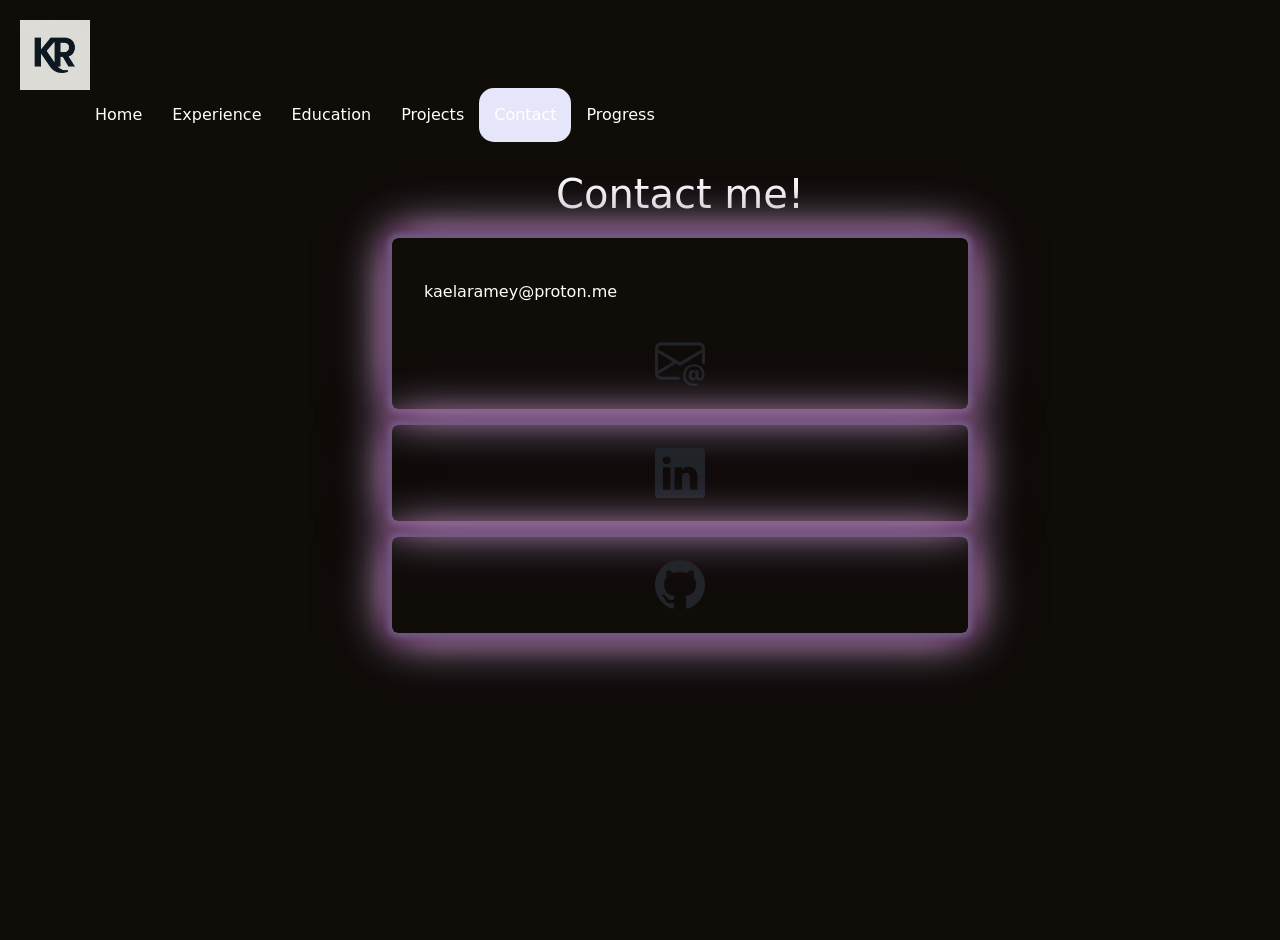
<file: contact.html>
<!DOCTYPE html>
<html lang="en">
<head>
    <meta charset="utf-8" />
    <meta name="viewport" content="width=device-width, initial-scale=1">
    <title>Contact</title>
    <link href="https://cdn.jsdelivr.net/npm/bootstrap@5.3.8/dist/css/bootstrap.min.css" rel="stylesheet" integrity="sha384-sRIl4kxILFvY47J16cr9ZwB07vP4J8+LH7qKQnuqkuIAvNWLzeN8tE5YBujZqJLB" crossorigin="anonymous">
    <link rel="https://cdn.jsdelivr.net/npm/@fortawesome/fontawesome-free@5.15.4/css/fontawesome.min.css">
    <link rel="stylesheet" href="variables.css">
    <link rel="stylesheet" href="pstyles.css">
    <style>
        .panel {
            max-width: 1200px;
            margin: 10px auto;
            padding: 10px;
            box-shadow: 0 2px 6px rgba(0,0,0,0.06);
            text-align: center;
        }

        .container {
            max-width: 600px;
            margin: auto;
        }

        .icon {
            font-size: 80px;
            margin-bottom: 20px;
        }

    </style>
</head>
<body>
    <header>
        <nav class="navbar" aria-label="Main navigation">            
            <ul class="sidenav">
                <li><a href="home.index.html">Home</a></li>
                <li><a href="experience.html">Experience</a></li>
                <li><a href="education.html">Education</a></li>
                <li><a href="projects.html">Projects</a></li>
                <li><a class="active" href="contact.html">Contact</a></li>
                <li><a href="visitedcontenttracker.html">Progress</a></li>
            </ul>
        </nav>
    </header>
    <a href="home.index.html">
        <img class="KRimage" src="KR.png" alt="Kaela Ramey logo" />
    </a>
    <h1>Contact me!</h1>
    <div class="container">
        <div class="row row-cols-1 row-cols-sm-1 row-cols-md-1 g-3">
            <div class="col">
                <div class="card h-80 course-card variant-indigo">
                    <div class="card-body">
                        <p><span Email: id="email">kaelaramey@proton.me</span></p>
                        
                            <a  id="copyBtn"class="btn" role="button" data-bs-toggle="button">
                                <svg xmlns="http://www.w3.org/2000/svg" width="50" height="50" fill="currentColor" class="bi bi-envelope-at" viewBox="0 0 16 16">
                                    <path d="M2 2a2 2 0 0 0-2 2v8.01A2 2 0 0 0 2 14h5.5a.5.5 0 0 0 0-1H2a1 1 0 0 1-.966-.741l5.64-3.471L8 9.583l7-4.2V8.5a.5.5 0 0 0 1 0V4a2 2 0 0 0-2-2zm3.708 6.208L1 11.105V5.383zM1 4.217V4a1 1 0 0 1 1-1h12a1 1 0 0 1 1 1v.217l-7 4.2z" />
                                    <path d="M14.247 14.269c1.01 0 1.587-.857 1.587-2.025v-.21C15.834 10.43 14.64 9 12.52 9h-.035C10.42 9 9 10.36 9 12.432v.214C9 14.82 10.438 16 12.358 16h.044c.594 0 1.018-.074 1.237-.175v-.73c-.245.11-.673.18-1.18.18h-.044c-1.334 0-2.571-.788-2.571-2.655v-.157c0-1.657 1.058-2.724 2.64-2.724h.04c1.535 0 2.484 1.05 2.484 2.326v.118c0 .975-.324 1.39-.639 1.39-.232 0-.41-.148-.41-.42v-2.19h-.906v.569h-.03c-.084-.298-.368-.63-.954-.63-.778 0-1.259.555-1.259 1.4v.528c0 .892.49 1.434 1.26 1.434.471 0 .896-.227 1.014-.643h.043c.118.42.617.648 1.12.648m-2.453-1.588v-.227c0-.546.227-.791.573-.791.297 0 .572.192.572.708v.367c0 .573-.253.744-.564.744-.354 0-.581-.215-.581-.8Z" />
                                </svg>
                            </a>
                        <div id="status" class="message"></div>
                    </div>
                    <script>
                        document.getElementById("copyBtn").addEventListener("click", function () {
                            const email = document.getElementById("email").textContent.trim();
                            const status = document.getElementById("status");

                            // Basic email format validation
                            const emailPattern = /^[^\s@]+@[^\s@]+\.[^\s@]+$/;
                            if (!emailPattern.test(email)) {
                                status.textContent = "Invalid email format.";
                                status.className = "message error";
                                return;
                            }

                            // Try copying to clipboard
                            navigator.clipboard.writeText(email)
                                .then(() => {
                                    status.textContent = "Email copied to clipboard!";
                                    status.className = "message";
                                })
                                .catch(err => {
                                    console.error("Clipboard copy failed:", err);
                                    status.textContent = "Failed to copy email.";
                                    status.className = "message error";
                                });
                        });
                    </script>
                </div>
            </div>
            <div class="col">
                <div class="card h-100 course-card variant-indigo">
                    <div class="card-body">
                        <a href="https://www.linkedin.com/in/kaela-ramey-4408ab53/" class="btn" role="button" data-bs-toggle="button" onclick="clickCounter()">
                            <svg xmlns="http://www.w3.org/2000/svg" width="50" height="50" fill="currentColor" class="bi bi-linkedin" viewBox="0 0 16 16">
                                <path d="M0 1.146C0 .513.526 0 1.175 0h13.65C15.474 0 16 .513 16 1.146v13.708c0 .633-.526 1.146-1.175 1.146H1.175C.526 16 0 15.487 0 14.854zm4.943 12.248V6.169H2.542v7.225zm-1.2-8.212c.837 0 1.358-.554 1.358-1.248-.015-.709-.52-1.248-1.342-1.248S2.4 3.226 2.4 3.934c0 .694.521 1.248 1.327 1.248zm4.908 8.212V9.359c0-.216.016-.432.08-.586.173-.431.568-.878 1.232-.878.869 0 1.216.662 1.216 1.634v3.865h2.401V9.25c0-2.22-1.184-3.252-2.764-3.252-1.274 0-1.845.7-2.165 1.193v.025h-.016l.016-.025V6.169h-2.4c.03.678 0 7.225 0 7.225z" />
                            </svg>
                        </a>
                    </div>
                </div>
            </div>
            <div class="col">
                <div class="card h-100 course-card variant-indigo">
                    <div class="card-body">
                        <a href="https://github.com/kramey21/Portfolio.git" class="btn" role="button" data-bs-toggle="button" onclick="clickCounter()">
                            <svg xmlns="http://www.w3.org/2000/svg" width="50" height="50" fill="currentColor" class="bi bi-github" viewBox="0 0 16 16">
                                <path d="M8 0C3.58 0 0 3.58 0 8c0 3.54 2.29 6.53 5.47 7.59.4.07.55-.17.55-.38 0-.19-.01-.82-.01-1.49-2.01.37-2.53-.49-2.69-.94-.09-.23-.48-.94-.82-1.13-.28-.15-.68-.52-.01-.53.63-.01 1.08.58 1.23.82.72 1.21 1.87.87 2.33.66.07-.52.28-.87.51-1.07-1.78-.2-3.64-.89-3.64-3.95 0-.87.31-1.59.82-2.15-.08-.2-.36-1.02.08-2.12 0 0 .67-.21 2.2.82.64-.18 1.32-.27 2-.27s1.36.09 2 .27c1.53-1.04 2.2-.82 2.2-.82.44 1.1.16 1.92.08 2.12.51.56.82 1.27.82 2.15 0 3.07-1.87 3.75-3.65 3.95.29.25.54.73.54 1.48 0 1.07-.01 1.93-.01 2.2 0 .21.15.46.55.38A8.01 8.01 0 0 0 16 8c0-4.42-3.58-8-8-8" />
                            </svg>
                        </a>
                    </div>
                </div>
            </div>
        </div>
    </div>
    
</body>
</html>
</file>
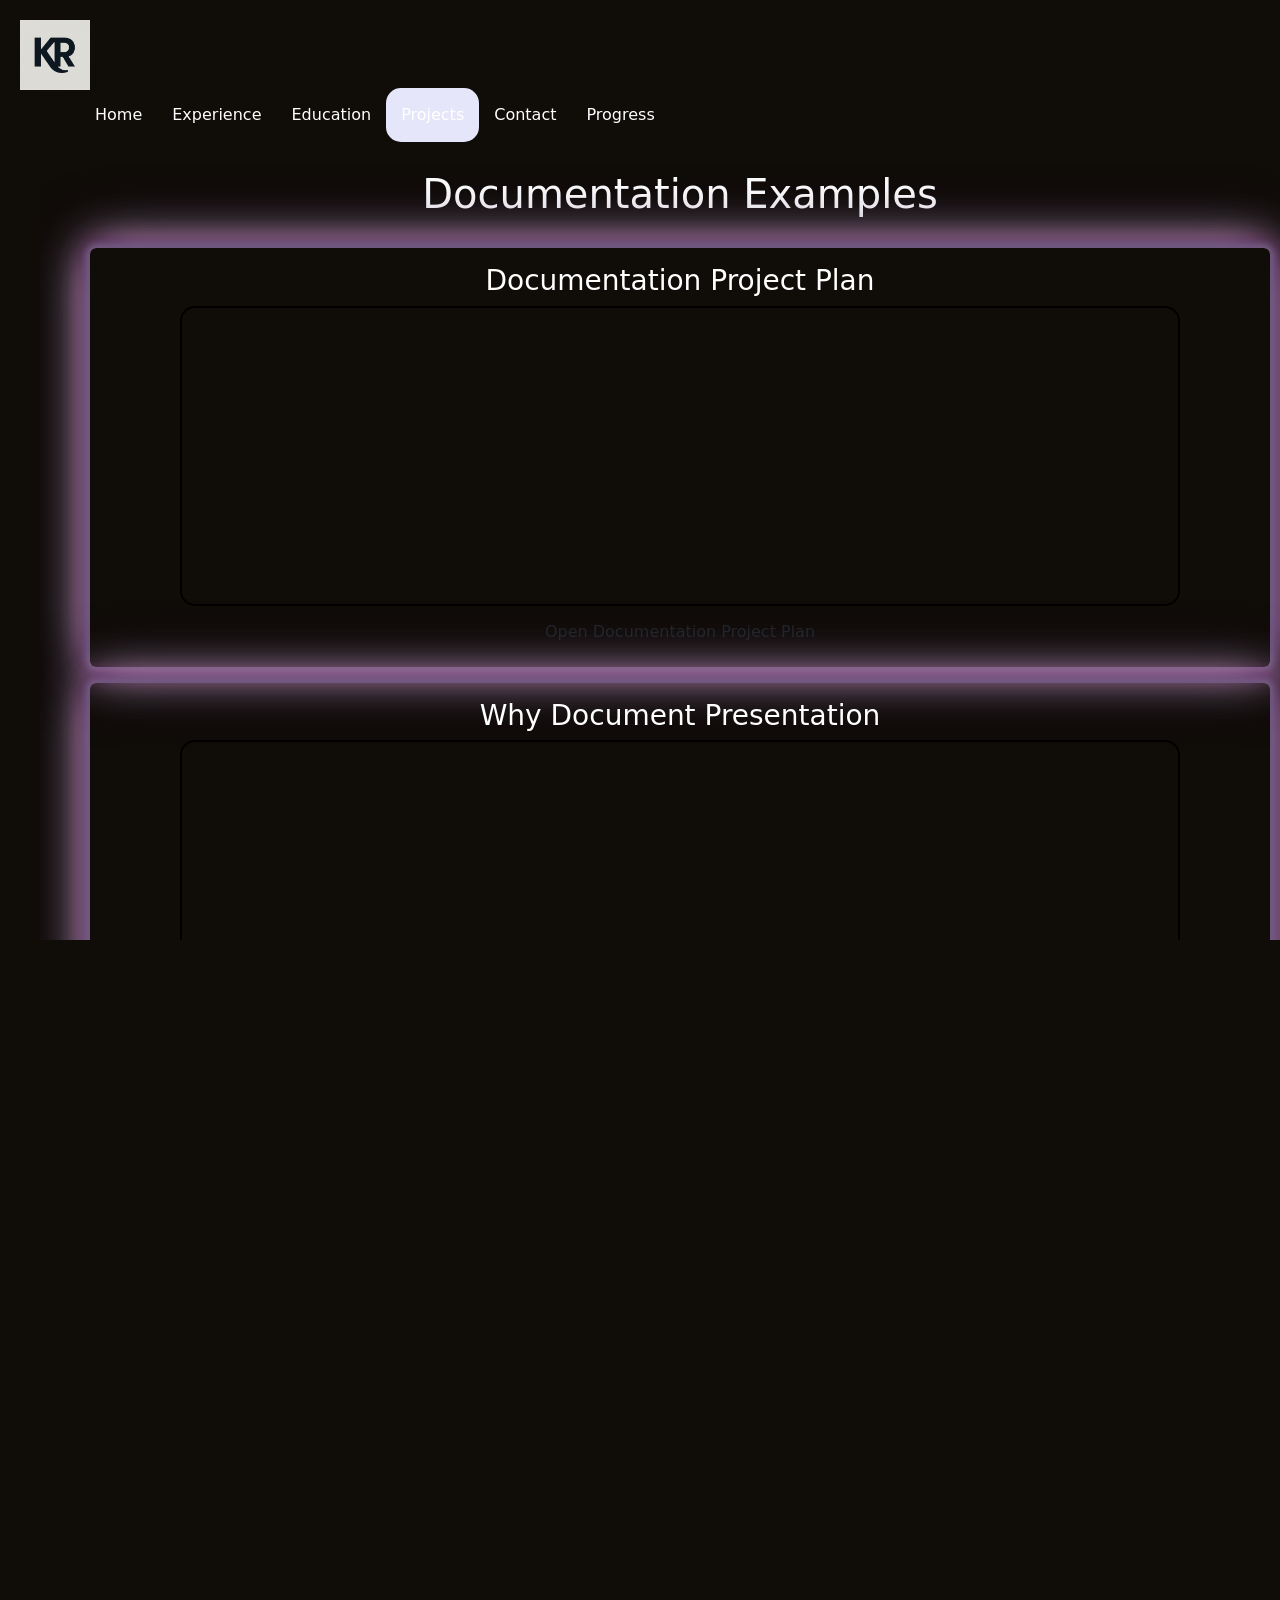
<file: documentation.html>
<!DOCTYPE html>
<html lang="en">
<head>
    <meta charset="utf-8" />
    <meta name="viewport" content="width=device-width, initial-scale=1">
    <title>Documentation</title>
    <link href="https://cdn.jsdelivr.net/npm/bootstrap@5.3.8/dist/css/bootstrap.min.css" rel="stylesheet" integrity="sha384-sRIl4kxILFvY47J16cr9ZwB07vP4J8+LH7qKQnuqkuIAvNWLzeN8tE5YBujZqJLB" crossorigin="anonymous">
    <link rel="https://cdn.jsdelivr.net/npm/@fortawesome/fontawesome-free@5.15.4/css/fontawesome.min.css">
    <link rel="stylesheet" href="variables.css">
    <link rel="stylesheet" href="pstyles.css">
    <style>
        .panel {
            max-width: 1200px;
            margin: 10px auto;
            padding: 10px;
            box-shadow: 0 2px 6px rgba(0,0,0,0.06);
            text-align: center;
        }

        .container {
            max-width: 600px;
            margin: auto;
        }

        .icon {
            font-size: 80px;
            margin-bottom: 20px;
        }
    </style>
    <script>
        function clickCounter() {
            if (sessionStorage.clickcount) {
                sessionStorage.clickcount = Number(sessionStorage.clickcount) + 1;
            } else {
                sessionStorage.clickcount = 1;
            }
            document.getElementById("myDocs").innerHTML = sessionStorage.clickcount;
        }
    </script>

</head>
<body>
    <header>
        <nav class="navbar" aria-label="Main navigation">            
            <ul class="sidenav">
                <li><a href="home.index.html">Home</a></li>
                <li><a href="experience.html">Experience</a></li>
                <li><a href="education.html">Education</a></li>
                <li><a class="active" href="projects.html">Projects</a></li>
                <li><a href="contact.html">Contact</a></li>
                <li><a href="visitedcontenttracker.html">Progress</a></li>                
            </ul>
        </nav>
    </header>
    <a href="home.index.html">
        <img class="KRimage" src="KR.png" alt="Kaela Ramey logo" />
    </a>
    <h1>Documentation Examples</h1>
    <main class="panel">
        <div>
            <div class="row row-cols-1 row-cols-sm-1 row-cols-md-1 g-3">
                <div class="col">
                    <div class="card h-100 course-card variant-indigo">
                        <div class="card-body" style="position:relative; display:inline-block;">
                            <h3>Documentation Project Plan</h3>
                            <iframe src="DocumentationProjectPlan.pdf"
                                    width="1000"
                                    height="300"
                                    style="border:2px solid black; border-radius: 15px"
                                    title="Project Plan">
                            </iframe> 
                            <a href="DocumentationProjectPlan.pdf" class="btn" role="button" data-bs-toggle="button" onclick="clickCounter()">Open Documentation Project Plan</a>
                        </div>
                    </div>
                </div>
                <div class="col">
                    <div class="card h-100 course-card variant-indigo">
                        <div class="card-body">
                            <h3>Why Document Presentation</h3>
                            <iframe src="WhyDocument.pdf"
                                    width="1000"
                                    height="300"
                                    style="border:2px solid black; border-radius: 15px;"
                                    title="Why Document">
                            </iframe>
                            <a href="WhyDocument.pdf" class="btn" role="button" data-bs-toggle="button" onclick="clickCounter()">Open Why Document Presentation</a>
                        </div>
                    </div>
                </div>
                <div class="col">
                    <div class="card h-100 course-card variant-indigo">
                        <div class="card-body">
                            <h3>Documention Audit</h3>
                            <iframe src="Documentation Audit.pdf"
                                    width="1000"
                                    height="300"
                                    style="border:2px solid black; border-radius: 15px;"
                                    title="Documentation Audit.pdf">
                            </iframe>
                            
                            <a href="Documentation Audit.pdf" class="btn" role="button" data-bs-toggle="button" onclick="clickCounter()">Open Documentation Audit</a>
                            
                        </div>
                    </div>
                </div>
                <div class="col">
                    <div class="card h-100 course-card variant-indigo">
                        <div class="card-body">
                            <h3>Documentation Strategy</h3>
                            <iframe src="Documentation Strategy.pdf"
                                    width="1000"
                                    height="300"
                                    style="border:2px solid black; border-radius: 15px;"
                                    title="Documentation Strategy.pdf">
                            </iframe>
                            <a href="Documentation Strategy.pdf" class="btn" role="button" data-bs-toggle="button" onclick="clickCounter()">Open Documentation Strategy</a>
                        </div>
                    </div>
                </div>
                <div class="col">
                    <div class="card h-100 course-card variant-indigo">
                        <div class="card-body">
                            <h3>Documentation Playbook</h3>
                            <iframe src="DocumentationPlaybook.pdf"
                                    width="1000"
                                    height="300"
                                    style="border:2px solid black; border-radius: 15px;"
                                    title="Why Document">
                            </iframe>
                            <a href="Documentation Playbook.pdf" class="btn" role="button" data-bs-toggle="button" onclick="clickCounter()">Open Documentation Playbook</a>
                        </div>
                    </div>
                </div>                
            </div>
        </div>
    </main>    
</body>
</html>
</file>
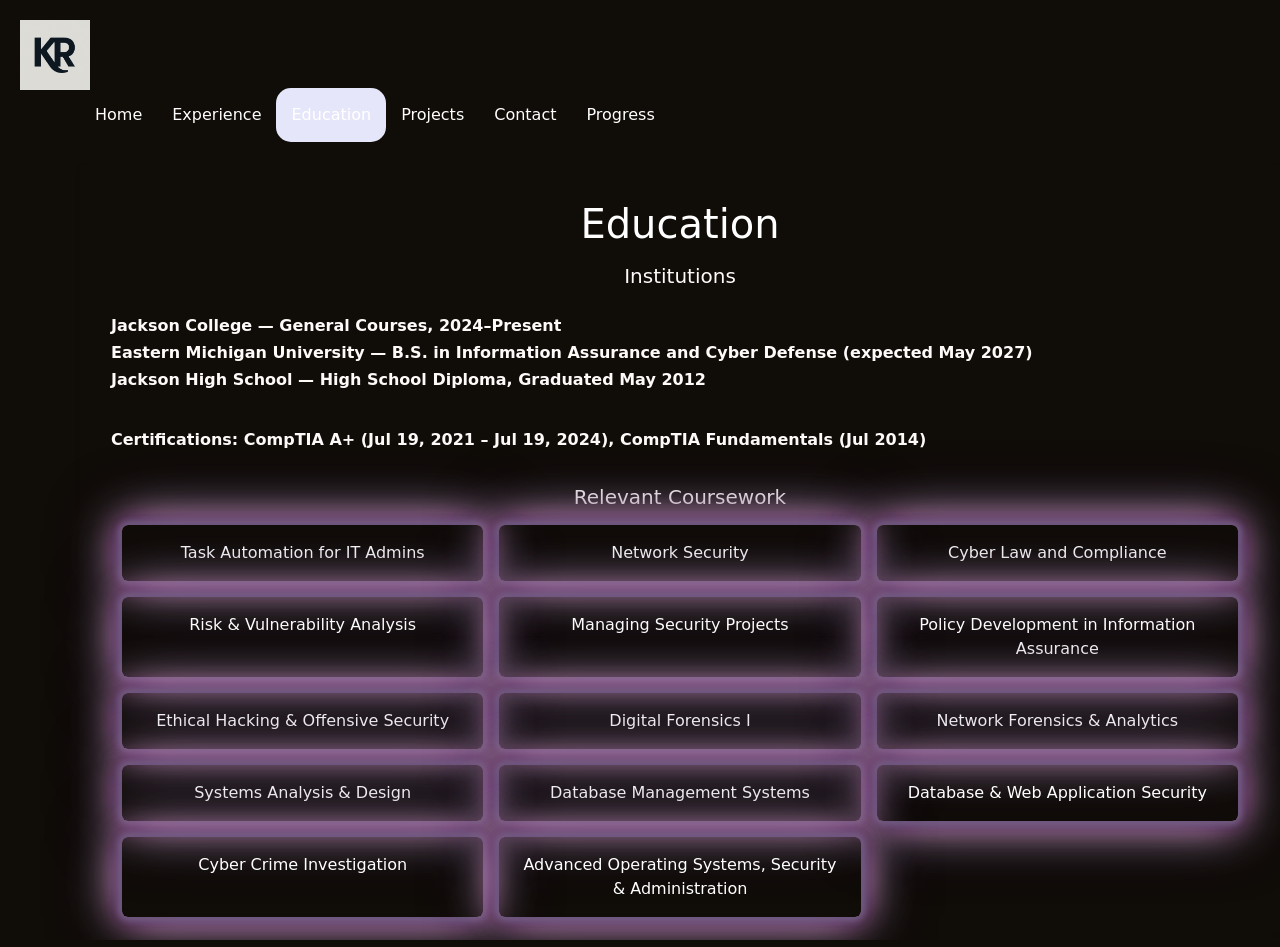
<file: education.html>
<!DOCTYPE html>
<html lang="en">

<head>
    <meta charset="utf-8" />
    <meta name="viewport" content="width=device-width, initial-scale=1">
    <title>Education</title> 
    <link href="https://cdn.jsdelivr.net/npm/bootstrap@5.3.8/dist/css/bootstrap.min.css" rel="stylesheet" integrity="sha384-sRIl4kxILFvY47J16cr9ZwB07vP4J8+LH7qKQnuqkuIAvNWLzeN8tE5YBujZqJLB" crossorigin="anonymous">
    <link rel="https://cdn.jsdelivr.net/npm/@fortawesome/fontawesome-free@5.15.4/css/fontawesome.min.css">
    <link rel="stylesheet" href="variables.css">
    <link rel="stylesheet" href="pstyles.css">
    <style>
        /* Center page content and add a subtle panel look */
        .panel {
            max-width: 1200px;
            margin: 15px auto;
            padding: 15px;
            box-shadow: 0 2px 6px rgba(0,0,0,0.06);
        }
    </style>
</head>

<body>
    <header>
        <nav class="navbar" aria-label="Main navigation">            
            <ul class="sidenav">
                <li><a href="home.index.html" aria-current="page">Home</a></li>
                <li><a href="experience.html">Experience</a></li>
                <li><a class="active" href="education.html">Education</a></li>
                <li><a href="projects.html">Projects</a></li>
                <li><a href="contact.html">Contact</a></li>
                <li><a href="visitedcontenttracker.html">Progress</a></li>
            </ul>
        </nav>
    </header>
    <a href="home.index.html">
        <img class="KRimage" src="KR.png" alt="Kaela Ramey logo" />
    </a>
    <main class="panel">
        <h1 class="mb-3">Education</h1>

        <section class="mb-4">
            <h2 class="h5">Institutions</h2>
            <p><b>
                Jackson College — General Courses, 2024–Present<br />
                Eastern Michigan University — B.S. in Information Assurance and Cyber Defense (expected May 2027)<br />
                Jackson High School — High School Diploma, Graduated May 2012
            </b></p>
            <p><b>Certifications: CompTIA A+ (Jul 19, 2021 – Jul 19, 2024), CompTIA Fundamentals (Jul 2014)</b></p>
        </section>

        <section aria-labelledby="coursework-heading">
            <h2 id="coursework-heading" class="h5 mb-3">Relevant Coursework</h2>

            <!-- Responsive 1 column on xs, 2 on sm, 3 on md+; items wrap into varying rows automatically -->
            <div class="container">
                <div class="row row-cols-1 row-cols-sm-2 row-cols-md-3 g-3">
                    <div class="col">
                        <div class="card h-100 course-card variant-indigo">
                            <div class="card-body">Task Automation for IT Admins</div>
                            
                        </div>
                    </div>
                    <div class="col">
                        <div class="card h-100 course-card variant-indigo">
                            <div class="card-body">Network Security</div>
                        </div>
                    </div>
                    <div class="col">
                        <div class="card h-100 course-card variant-indigo">
                            <div class="card-body">Cyber Law and Compliance</div>
                        </div>
                    </div>
                    <div class="col">
                        <div class="card h-100 course-card variant-indigo">
                            <div class="card-body">Risk &amp; Vulnerability Analysis</div>
                        </div>
                    </div>
                    <div class="col">
                        <div class="card h-100 course-card variant-indigo">
                            <div class="card-body">Managing Security Projects</div>
                        </div>
                    </div>
                    <div class="col">
                        <div class="card h-100 course-card variant-indigo">
                            <div class="card-body">Policy Development in Information Assurance</div>
                        </div>
                    </div>
                    <div class="col">
                        <div class="card h-100 course-card variant-indigo">
                            <div class="card-body">Ethical Hacking &amp; Offensive Security</div>
                        </div>
                    </div>
                    <div class="col">
                        <div class="card h-100 course-card variant-indigo">
                            <div class="card-body">Digital Forensics I</div>
                        </div>
                    </div>
                    <div class="col">
                        <div class="card h-100 course-card variant-indigo">
                            <div class="card-body">Network Forensics &amp; Analytics</div>
                        </div>
                    </div>
                    <div class="col">
                        <div class="card h-100 course-card variant-indigo">
                            <div class="card-body">Systems Analysis &amp; Design</div>
                        </div>
                    </div>
                    <div class="col">
                        <div class="card h-100 course-card variant-indigo">
                            <div class="card-body">Database Management Systems</div>
                        </div>
                    </div>
                    <div class="col">
                        <div class="card h-100 course-card variant-indigo">
                            <div class="card-body">Database &amp; Web Application Security</div>
                        </div>
                    </div>
                    <div class="col">
                        <div class="card h-100 course-card variant-indigo">
                            <div class="card-body">Cyber Crime Investigation</div>
                        </div>
                    </div>
                    <div class="col">
                        <div class="card h-100 course-card variant-indigo">
                            <div class="card-body">Advanced Operating Systems, Security &amp; Administration</div>
                        </div>
                    </div>
                </div>
            </div>
        </section>   
    </main>    
</body>
</html>
</file>
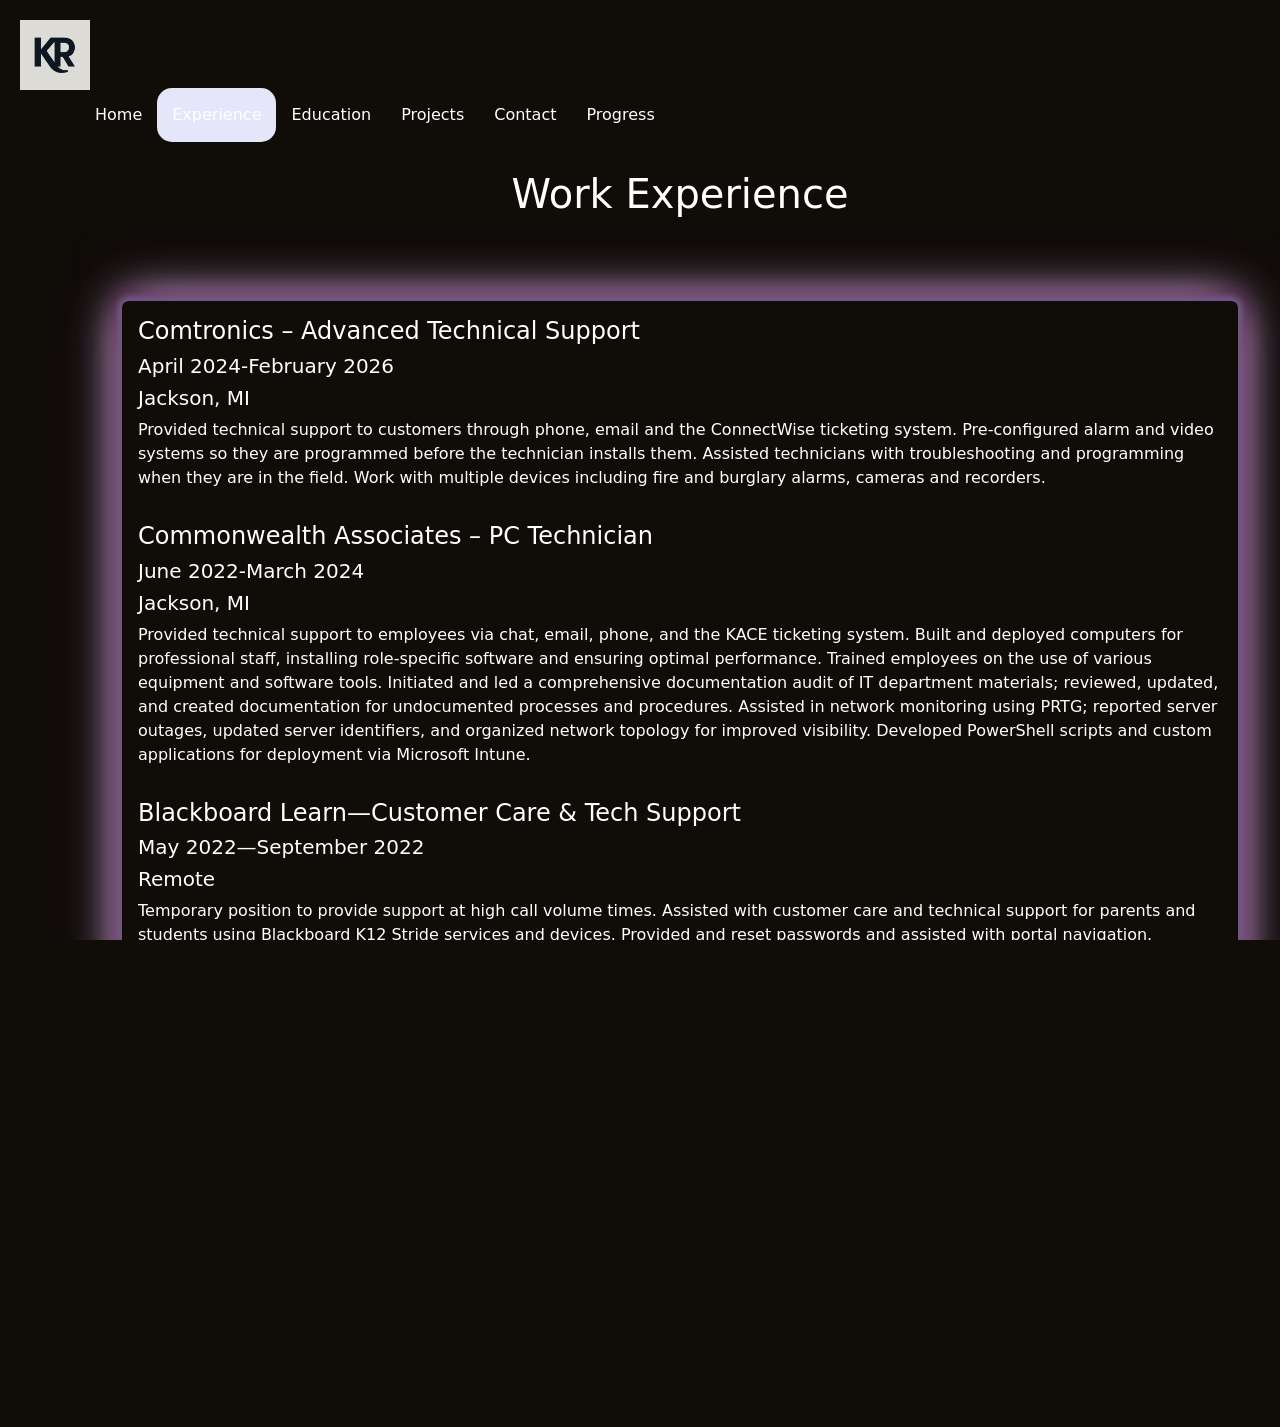
<file: experience.html>
<!DOCTYPE html>
<html lang="en">
<head>
    <meta charset="utf-8" />
    <meta name="viewport" content="width=device-width, initial-scale=1">
    <title>Experience</title>
    <link href="https://cdn.jsdelivr.net/npm/bootstrap@5.3.8/dist/css/bootstrap.min.css" rel="stylesheet" integrity="sha384-sRIl4kxILFvY47J16cr9ZwB07vP4J8+LH7qKQnuqkuIAvNWLzeN8tE5YBujZqJLB" crossorigin="anonymous">
    <link rel="https://cdn.jsdelivr.net/npm/@fortawesome/fontawesome-free@5.15.4/css/fontawesome.min.css">
    <link rel="stylesheet" href="variables.css">
    <link rel="stylesheet" href="pstyles.css">
    <style>
        /* Center page content and add a subtle panel look */
        .panel {
            max-width: 1200px;
            margin: 15px auto;
            padding: 15px;
            box-shadow: 0 2px 6px rgba(0,0,0,0.06);
            text-align: left;
        }
    </style>
</head>
<body>
    <header>
        <nav class="navbar" aria-label="Main navigation">           
            <ul class="sidenav">
                <li><a href="home.index.html">Home</a></li>
                <li><a class="active" href="experience.html">Experience</a></li>
                <li><a href="education.html">Education</a></li>
                <li><a href="projects.html">Projects</a></li>
                <li><a href="contact.html">Contact</a></li>
                <li><a href="visitedcontenttracker.html">Progress</a></li>
            </ul>
        </nav>
    </header>
    <a href="home.index.html">
        <img class="KRimage" src="KR.png" alt="Kaela Ramey logo" />
    </a>
    <h1>Work Experience</h1>
    <main class="panel">
            <p>
                <div class="container">
                    <div class="row row-cols-1 row-cols-sm-1 row-cols-md-1 g-3">
                        <div class="col">
                            <div class="card h-100 course-card variant-indigo">
                                <div class="card-body">
                                    <h4>Comtronics – Advanced Technical Support</h4>
                                    <h5>April 2024-February 2026</h5>
                                    <h5>Jackson, MI</h5>
                                    Provided technical support to customers through phone, email and the ConnectWise ticketing system. Pre-configured
                                    alarm and video systems so they are programmed before the technician installs them. Assisted technicians with
                                    troubleshooting and programming when they are in the field. Work with multiple devices including fire
                                    and burglary alarms, cameras and recorders.
                                </div>
                                <div class="card-body">
                                    <h4>Commonwealth Associates – PC Technician</h4>
                                    <h5>June 2022-March 2024</h5>
                                    <h5>Jackson, MI</h5>
                                    Provided technical support to employees via chat, email, phone, and the KACE ticketing system. Built
                                    and deployed computers for professional staff, installing role-specific software and ensuring optimal
                                    performance. Trained employees on the use of various equipment and software tools.
                                    Initiated and led a comprehensive documentation audit of IT department materials; reviewed, updated,
                                    and created documentation for undocumented processes and procedures. Assisted in network monitoring
                                    using PRTG; reported server outages, updated server identifiers, and organized network topology for
                                    improved visibility. Developed PowerShell scripts and custom applications for deployment via Microsoft
                                    Intune.
                                </div>
                                <div class="card-body">
                                    <h4>Blackboard Learn—Customer Care & Tech Support</h4>
                                    <h5>May 2022—September 2022</h5>
                                    <h5>Remote</h5>
                                    Temporary position to provide support at high call volume times. Assisted with customer care and
                                    technical support for parents and students using Blackboard K12 Stride services and devices. Provided
                                    and reset passwords and assisted with portal navigation. Troubleshot and repaired software issues and
                                    replaced hardware when needed.
                                </div>
                                <div class="card-body">
                                    <h4>50tel–Technical Support</h4>
                                    <h5>January 2022—April 2022</h5>
                                    <h5>Jackson, MI</h5>
                                    Built new customer profiles and programmed/ shipped new phones. Responded to customer support calls.
                                    Managed 10-20 helpdesk tickets a day. Helped migrate existing customers from old PBX to a new PBX.
                                    Fielded after-hours support calls.
                                </div>
                                <div class="card-body">
                                    <h4>Geek Squad – Advanced Repair Agent/ Consultation Agent</h4>
                                    <h5>May 2019—January 2022</h5>
                                    <h5>Jackson, MI</h5>
                                    Resolved technology issues and recommended preventative measures. Setup new computers and user
                                    accounts, installed software and operating systems. Diagnosed devices, replaced/ upgraded hardware, and
                                    inspected returned products.
                                </div>
                            </div>
                        </div>
                    </div>
                </div>
            </p>
    </main>
</body>
</html>
</file>
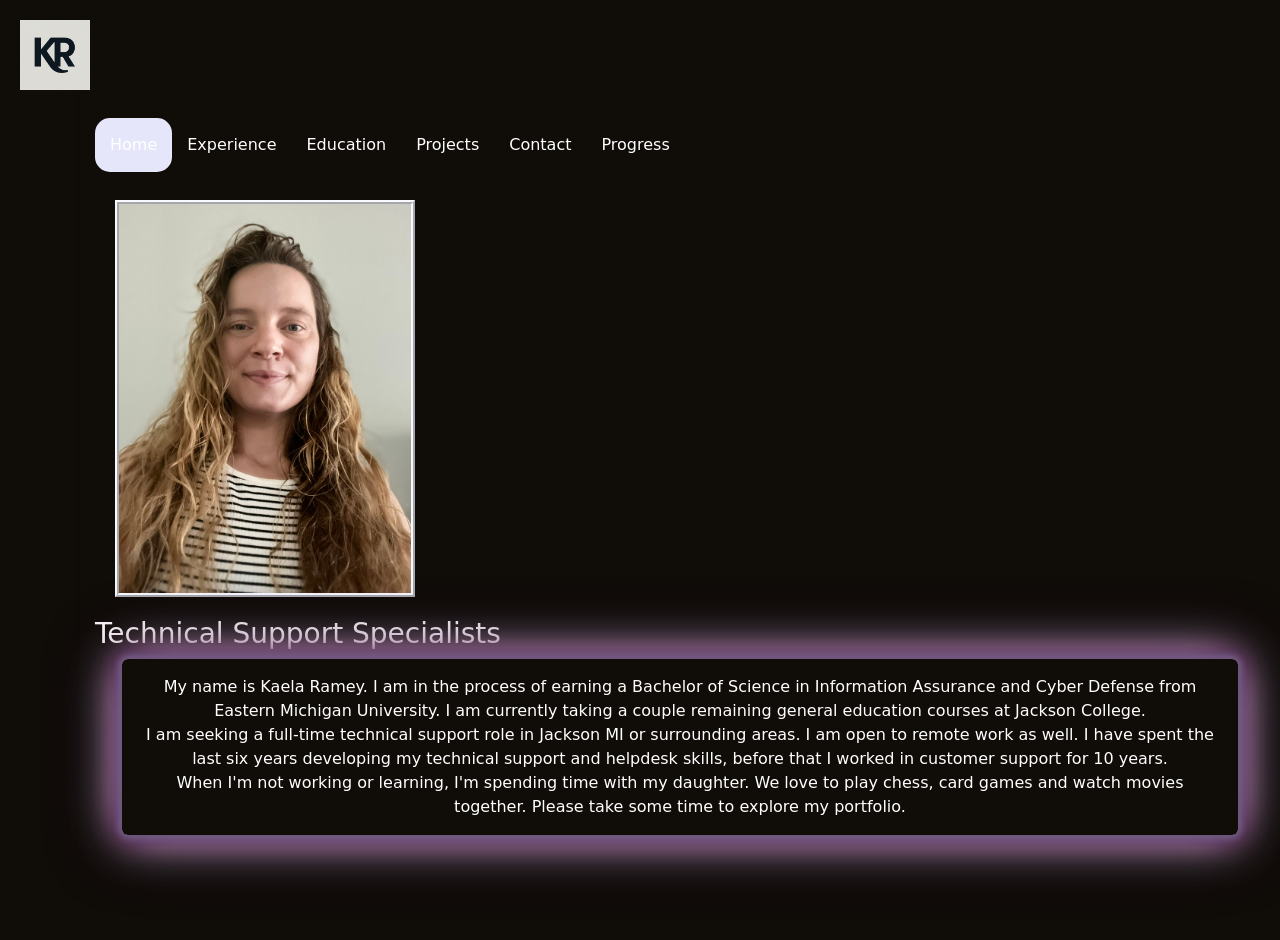
<file: home.index.html>
﻿<!DOCTYPE html>
<html lang="en">
<head>
    <meta charset="UTF-8" />
    <meta name="viewport" content="width=device-width, initial-scale=1.0" />
    <meta name="description" content="Kaela Ramey — Technical Support portfolio and contact information." />
    <title>Home</title>
    <link href="https://cdn.jsdelivr.net/npm/bootstrap@5.3.8/dist/css/bootstrap.min.css" rel="stylesheet" integrity="sha384-sRIl4kxILFvY47J16cr9ZwB07vP4J8+LH7qKQnuqkuIAvNWLzeN8tE5YBujZqJLB" crossorigin="anonymous">
    <link rel="https://cdn.jsdelivr.net/npm/@fortawesome/fontawesome-free@5.15.4/css/fontawesome.min.css">
    <link rel="stylesheet" href="variables.css">
    <link rel="stylesheet" href="pstyles.css" />
    <style>
        h3 {
            text-align: left
        }
        .panel {
            max-width: 1400px;
            margin: 15px auto;
            padding: 15px;
            box-shadow: 0 2px 6px rgba(0,0,0,0.06);
        }
    </style>
</head>
<body>
    <main class="panel">
        <header>
            <nav class="navbar navbar-expand-lg" aria-label="Main navigation">                
                <ul class="sidenav">
                    <li><a class="active" href="home.index.html">Home</a></li>
                    <li><a href="experience.html">Experience</a></li>
                    <li><a href="education.html">Education</a></li>
                    <li><a href="projects.html">Projects</a></li>
                    <li><a href="contact.html">Contact</a></li>
                    <li><a href="visitedcontenttracker.html">Progress</a></li>
                </ul>
            </nav>
        </header>

        <img class="selfimage" src="self1.png" alt="Portrait of Kaela Ramey" />
        <a href="home.index.html">
            <img class="KRimage" src="KR.png" alt="Kaela Ramey logo" />
        </a>

        <h3>Technical Support Specialists</h3>
        <div class="container">
            <div class="card h-100 course-card variant-indigo">
                <div class="card-body">
                    My name is Kaela Ramey. I am in the process of earning a Bachelor of Science in Information
                    Assurance and Cyber Defense from Eastern Michigan University. I am currently taking a couple remaining general education courses at Jackson College.
                    <br />I am seeking a full-time technical support role in Jackson MI or surrounding areas. I am open to remote work as well. I have spent the last
                    six years developing my technical support and helpdesk skills, before that I worked in customer support for 10 years.
                    <br />When I'm not working or learning, I'm spending time with my daughter. We love to play chess, card games and watch movies together. Please take some time to explore my
                    portfolio.
                </div>
            </div>
        </div>
    </main>
</body>
</html>
</file>
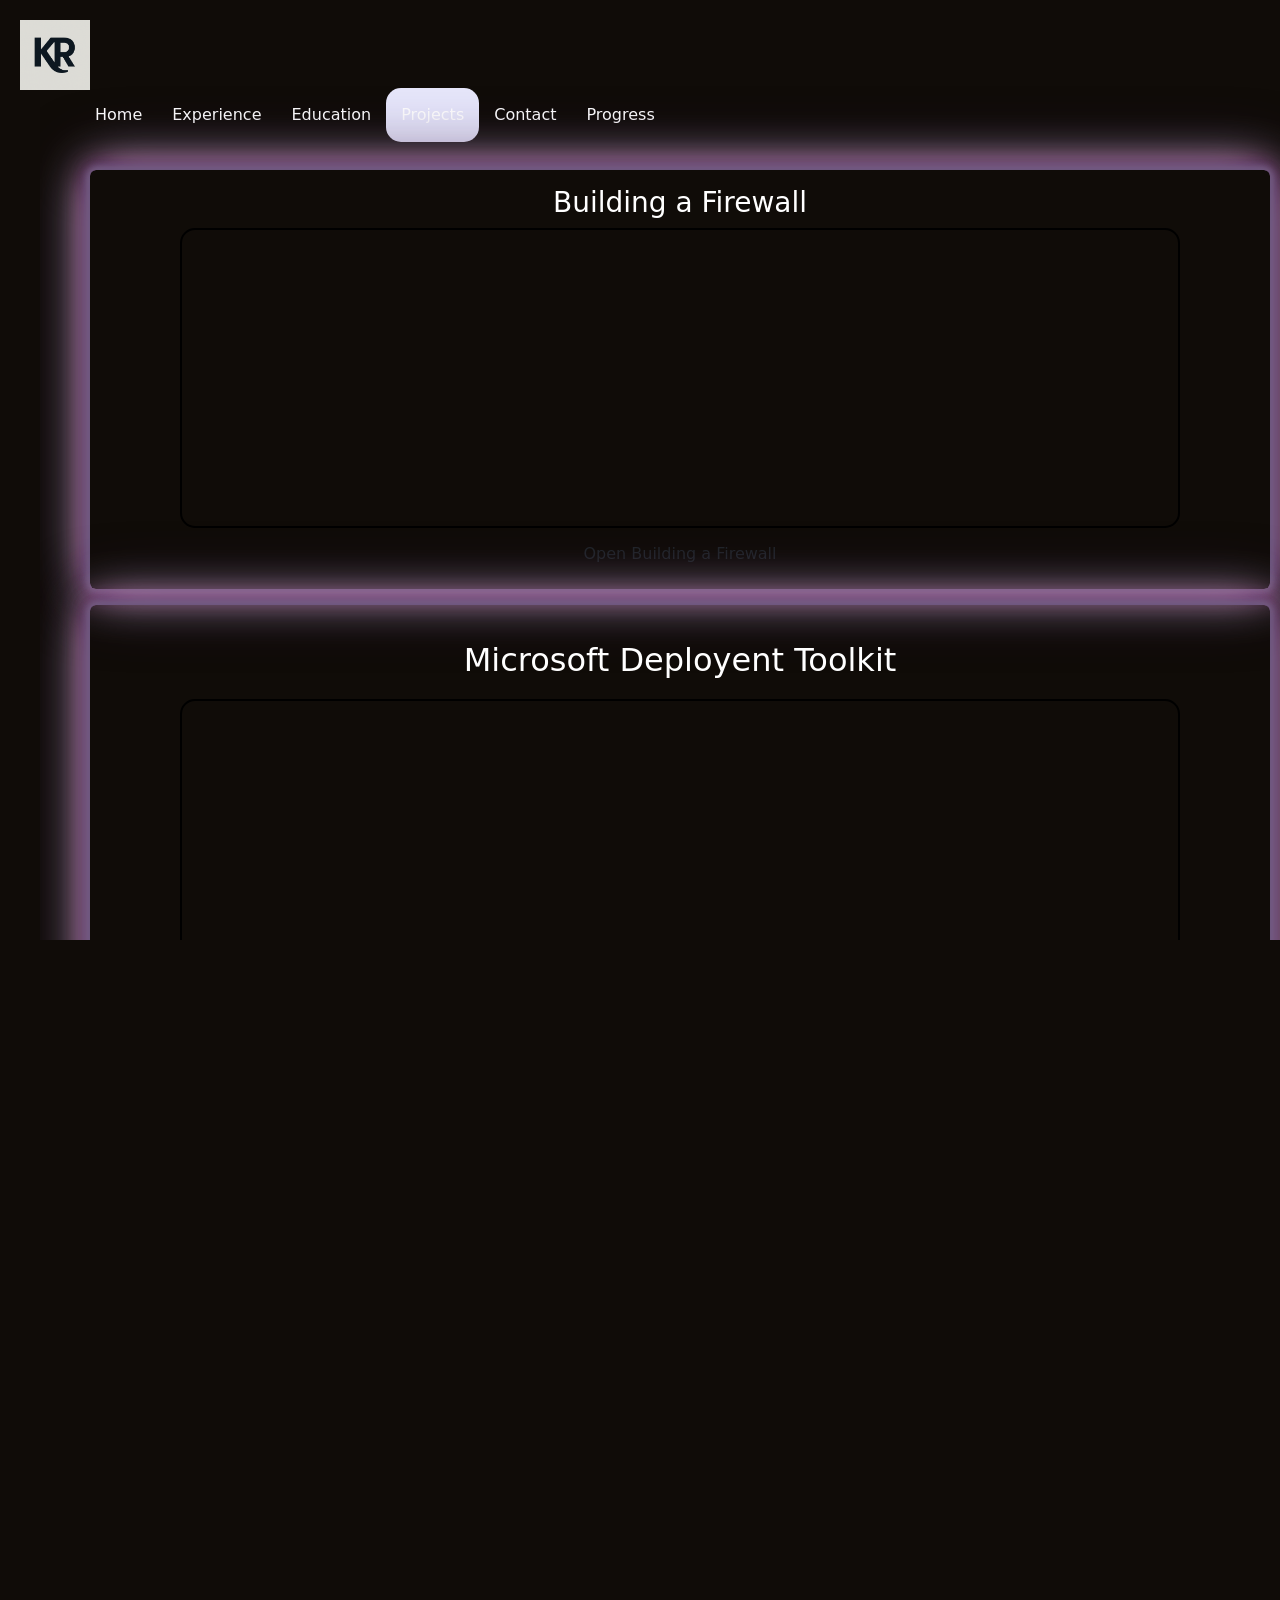
<file: lab.html>
<!DOCTYPE html>
<html lang="en">
<head>
    <meta charset="utf-8" />
    <meta name="viewport" content="width=device-width, initial-scale=1">
    <title>Labs</title>
    <link href="https://cdn.jsdelivr.net/npm/bootstrap@5.3.8/dist/css/bootstrap.min.css" rel="stylesheet" integrity="sha384-sRIl4kxILFvY47J16cr9ZwB07vP4J8+LH7qKQnuqkuIAvNWLzeN8tE5YBujZqJLB" crossorigin="anonymous">
    <link rel="https://cdn.jsdelivr.net/npm/@fortawesome/fontawesome-free@5.15.4/css/fontawesome.min.css">
    <link rel="stylesheet" href="variables.css">
    <link rel="stylesheet" href="pstyles.css">
    <style>
        .panel {
            max-width: 1200px;
            margin: 10px auto;
            padding: 10px;
            box-shadow: 0 2px 6px rgba(0,0,0,0.06);
            text-align: center;
        }

        .container {
            max-width: 600px;
            margin: auto;
        }

        .icon {
            font-size: 80px;
            margin-bottom: 20px;
        }
    </style>
    <script>function clickCounter() {
         if (sessionStorage.clickcount) {
             sessionStorage.clickcount = Number(sessionStorage.clickcount) + 1;
         } else {
             sessionStorage.clickcount = 1;
         }
         document.getElementById("myDocs").innerHTML = sessionStorage.clickcount;
     }</script>

</head>
<body>
    <header>
        <nav class="navbar navbar-expand-lg" aria-label="Main navigation">
            <ul class="sidenav">
                <li><a href="home.index.html">Home</a></li>
                <li><a href="experience.html">Experience</a></li>
                <li><a href="education.html">Education</a></li>
                <li><a class="active" href="projects.html">Projects</a></li>
                <li><a href="contact.html">Contact</a></li>
                <li><a href="visitedcontenttracker.html">Progress</a></li>
            </ul>
        </nav>
    </header>
    <a href="home.index.html">
        <img class="KRimage" src="KR.png" alt="Kaela Ramey logo" />
    </a>

    <main class="panel">
        <div>
            <div class="row row-cols-1 row-cols-sm-1 row-cols-md-1 g-3">
                <div class="col">
                    <div class="card h-100 course-card variant-indigo">
                        <div class="card-body" style="position:relative; display:inline-block;">
                            <h3>Building a Firewall</h3>
                            <iframe src="labs\Assignment 1 Building a Firewall.pdf"
                                    width="1000"
                                    height="300"
                                    style="border:2px solid black; border-radius: 15px"
                                    title="Project Plan">
                            </iframe>
                            <a href="labs\Assignment 1 Building a Firewall.pdf" class="btn" role="button" data-bs-toggle="button" id="myDocs" onclick="clickCounter()">Open Building a Firewall</a>
                        </div>
                    </div>
                </div>
                <div class="col">
                    <div class="card h-100 course-card variant-indigo">
                        <div class="card-body">
                            <h2>Microsoft Deployent Toolkit</h2>
                            <iframe src="labs\Assignemnt 3 Microsoft Deployment Toolkit.pdf"
                                    width="1000"
                                    height="300"
                                    style="border:2px solid black; border-radius: 15px;"
                                    title="certscript.ps1">
                            </iframe>
                            <a href="labs\Assignemnt 3 Microsoft Deployment Toolkit.pdf" class="btn" role="button" data-bs-toggle="button" onclick="clickCounter()">Open Microsoft Deployment Toolkit</a>
                        </div>
                    </div>
                </div>
                <div class="col">
                    <div class="card h-100 course-card variant-indigo">
                        <div class="card-body">
                            <h2>Active Directory</h2>
                            <iframe src="labs\Assignment 4 Active Directory.pdf"
                                    width="1000"
                                    height="300"
                                    style="border:2px solid black; border-radius: 15px;"
                                    title="Network Status Script">
                            </iframe>
                            <a href="labs\Assignment 4 Active Directory.pdf" class="btn" role="button" data-bs-toggle="button" onclick="clickCounter()">Open Active Directory</a>
                        </div>
                    </div>
                </div>
                <div class="col">
                    <div class="card h-100 course-card variant-indigo">
                        <div class="card-body">
                            <h2>Certificate Authority</h2>
                            <iframe src="labs\Assignment 5 Certificate Authority.pdf"
                                    width="1000"
                                    height="300"
                                    style="border:2px solid black; border-radius: 15px;"
                                    title="Network Status Script">
                            </iframe>
                            <a href="labs\Assignment 5 Certificate Authority.pdf" class="btn" role="button" data-bs-toggle="button" onclick="clickCounter()">Open Certificate Authority</a>
                        </div>
                    </div>
                </div>
            </div>
        </div>
    </main>
    <br />
    <br />    
</body>
</html>
</file>
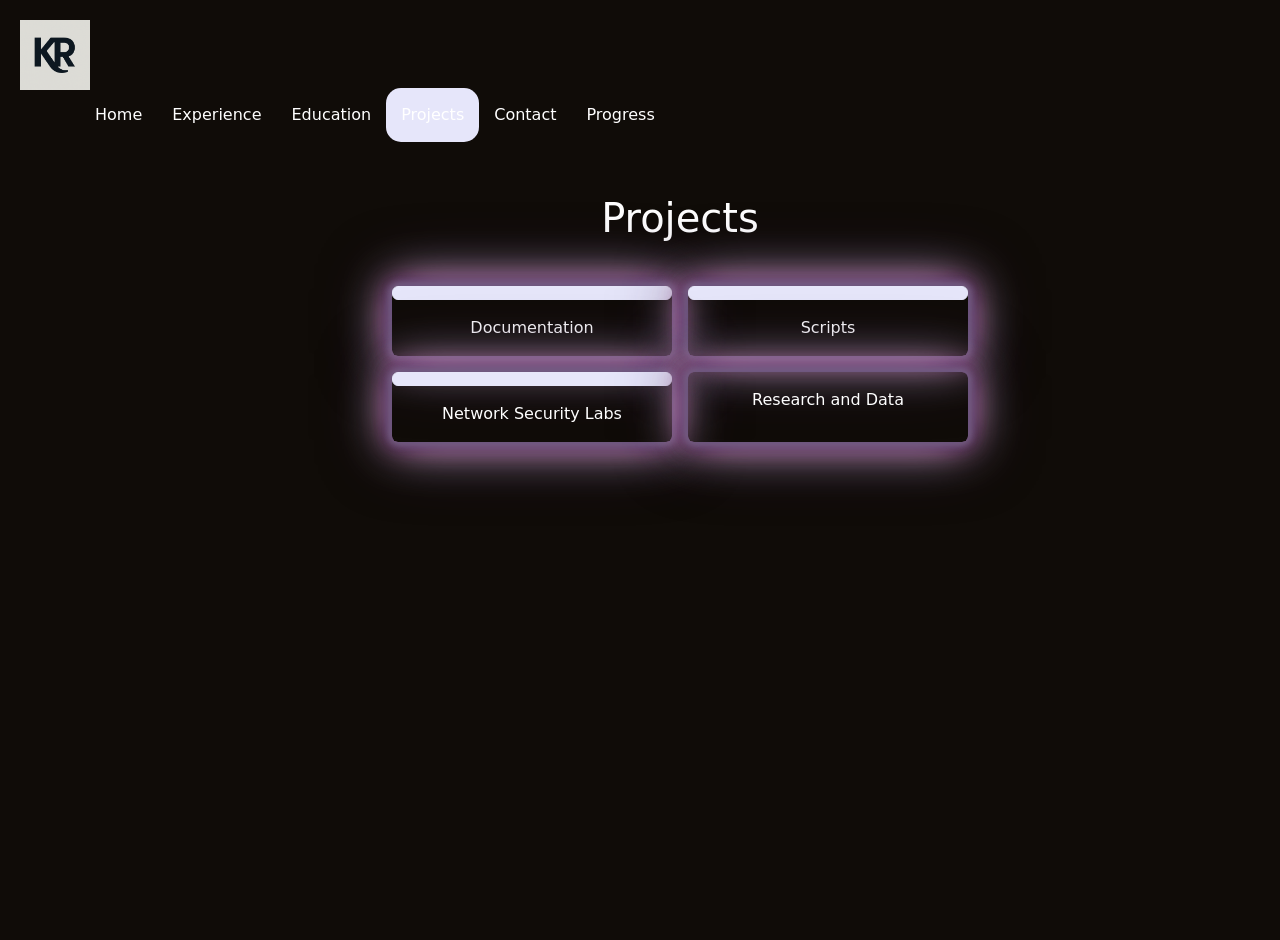
<file: projects.html>
<!DOCTYPE html>
<html lang="en">
<head>
    <meta charset="utf-8" />
    <meta name="viewport" content="width=device-width, initial-scale=1">
    <title>Projects</title>
    <link href="https://cdn.jsdelivr.net/npm/bootstrap@5.3.8/dist/css/bootstrap.min.css" rel="stylesheet" integrity="sha384-sRIl4kxILFvY47J16cr9ZwB07vP4J8+LH7qKQnuqkuIAvNWLzeN8tE5YBujZqJLB" crossorigin="anonymous">
    <link rel="https://cdn.jsdelivr.net/npm/@fortawesome/fontawesome-free@5.15.4/css/fontawesome.min.css">
    <link rel="stylesheet" href="variables.css">
    <link rel="stylesheet" href="pstyles.css">
    <style>
        /* Center page content and add a subtle panel look */
        .panel {
            max-width: 1200px;
            margin: 10px auto;
            padding: 10px;
            box-shadow: 0 2px 6px rgba(0,0,0,0.06);
            text-align: center;
        }
        
        .container {
            max-width: 600px;
            margin: auto;
        }        
        .icon {
            font-size: 80px;
            margin-bottom: 20px;
        }        
        .btn.btn-primary.stretched-link {            
            background-color: #e6e6fa;
            border-color: #e6e6fa;
        }            
    </style>    
</head>
<body>
    <header>
        <nav class="navbar" aria-label="Main navigation">            
            <ul class="sidenav">
                <li><a href="home.index.html">Home</a></li>
                <li><a href="experience.html">Experience</a></li>
                <li><a href="education.html">Education</a></li>
                <li><a class="active" href="projects.html">Projects</a></li>
                <li><a href="contact.html">Contact</a></li>
                <li><a href="visitedcontenttracker.html">Progress</a></li>
            </ul>
        </nav>
    </header>
    <main>
        <a href="home.index.html">
            <img class="KRimage" src="KR.png" alt="Kaela Ramey logo" />
        </a>
        <br />
        <h1>Projects</h1>
        <br />
        <div class="container">
            <div class="row row-cols-2 row-cols-sm-1 row-cols-md-2 g-3">
                <div class="col">
                    <div class="card h-100 course-card variant-indigo">
                        <a href="documentation.html" class="btn btn-primary stretched-link" id="myDocs"></a>
                        <div class="card-body">Documentation</div>
                    </div>
                </div>
                <div class="col">
                    <div class="card h-100 course-card variant-indigo">
                        <a href="scripts.html" class="btn btn-primary stretched-link" id="myDocs"></a>
                        <div class="card-body">Scripts</div>
                    </div>
                </div>
                <div class="col">
                    <div class="card h-100 course-card variant-indigo">
                        <a href="lab.html" class="btn btn-primary stretched-link" id="myDocs"></a>
                        <div class="card-body">Network Security Labs</div>
                    </div>
                </div>
                <div class="col">
                    <div class="card h-100 course-card variant-indigo">
                        <div class="card-body">Research and Data</div>
                    </div>
                </div>
            </div>
        </div>
        <br />
        <br />
        
    </main>
</body>
</html>
</file>
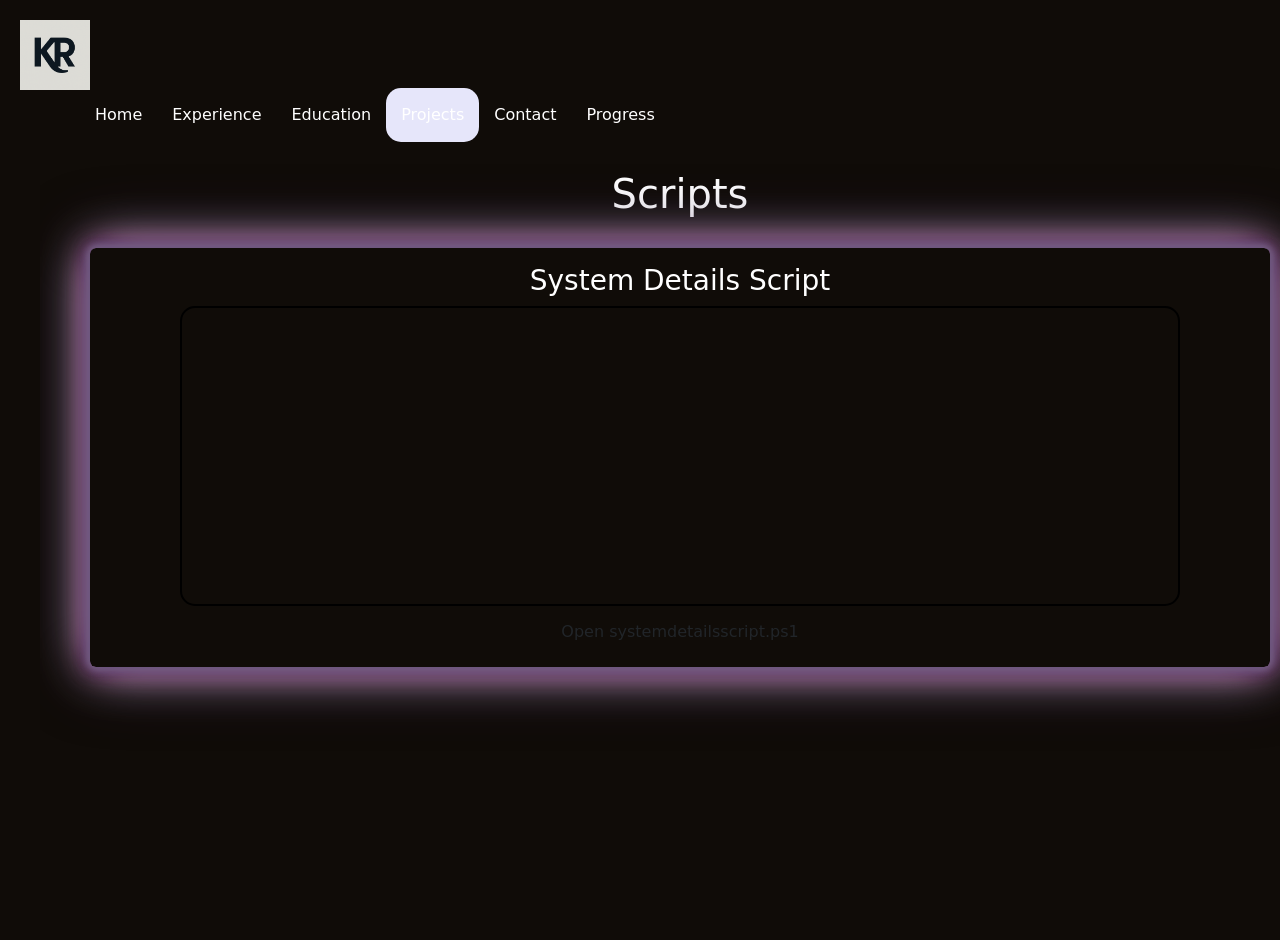
<file: scripts.html>
<!DOCTYPE html>
<html lang="en">
<head>
    <meta charset="utf-8" />
    <meta name="viewport" content="width=device-width, initial-scale=1">
    <title>Scripts</title>
    <link href="https://cdn.jsdelivr.net/npm/bootstrap@5.3.8/dist/css/bootstrap.min.css" rel="stylesheet" integrity="sha384-sRIl4kxILFvY47J16cr9ZwB07vP4J8+LH7qKQnuqkuIAvNWLzeN8tE5YBujZqJLB" crossorigin="anonymous">
    <link rel="https://cdn.jsdelivr.net/npm/@fortawesome/fontawesome-free@5.15.4/css/fontawesome.min.css">
    <link rel="stylesheet" href="variables.css">
    <link rel="stylesheet" href="pstyles.css">
    <style>
        /* Center page content and add a subtle panel look */
        .panel {
            max-width: 1200px;
            margin: 10px auto;
            padding: 10px;
            box-shadow: 0 2px 6px rgba(0,0,0,0.06);
            text-align: center;
        }

        .container {
            max-width: 600px;
            margin: auto;
        }

        .icon {
            font-size: 80px;
            margin-bottom: 20px;
        }
    </style>
    <script>function linkCounter() {
    const x = document.getElementById("docLink");
    if (typeof(Storage) !== "undefined") {
        if (sessionStorage.clickcount) {
    sessionStorage.clickcount = Number(sessionStorage.clickcount)+1;
    } else {
    sessionStorage.clickcount = 1;
    }
    x.innerHTML = "You have clicked " + sessionStorage.clickcount + " link(s) in this session!";
    } else {
    x.innerHTML = "Sorry, no Web storage support!";
    }
}</script>
</head>
<body>
    <header>
        <nav class="navbar navbar-expand-lg" aria-label="Main navigation">
            <ul class="sidenav">
                <li><a href="home.index.html">Home</a></li>
                <li><a href="experience.html">Experience</a></li>
                <li><a href="education.html">Education</a></li>
                <li><a class="active" href="projects.html">Projects</a></li>
                <li><a href="contact.html">Contact</a></li>
                <li><a href="visitedcontenttracker.html">Progress</a></li>
            </ul>
        </nav>
    </header>
    <a href="home.index.html">
        <img class="KRimage" src="KR.png" alt="Kaela Ramey logo" />
    </a>
    <h1>Scripts</h1>
    <main class="panel">
        <div>
            <div class="row row-cols-1 row-cols-sm-1 row-cols-md-1 g-3">
                <div class="col">
                    <div class="card h-100 course-card variant-indigo">
                        <div class="card-body" style="position:relative; display:inline-block;">
                            <h3>System Details Script</h3>
                            <iframe src="systemscripts\scriptview.pdf"
                                    width="1000"
                                    height="300"
                                    style="border:2px solid black; border-radius: 15px"
                                    title="Project Plan">
                            </iframe>
                            <a href="systemscripts\systemdetailsscript.ps1" class="btn" role="button" data-bs-toggle="button" onclick="clickCounter()">Open systemdetailsscript.ps1</a>
                        </div>
                    </div>
                </div>              

            </div>
        </div>
    </main>
</body>
</html>
</file>
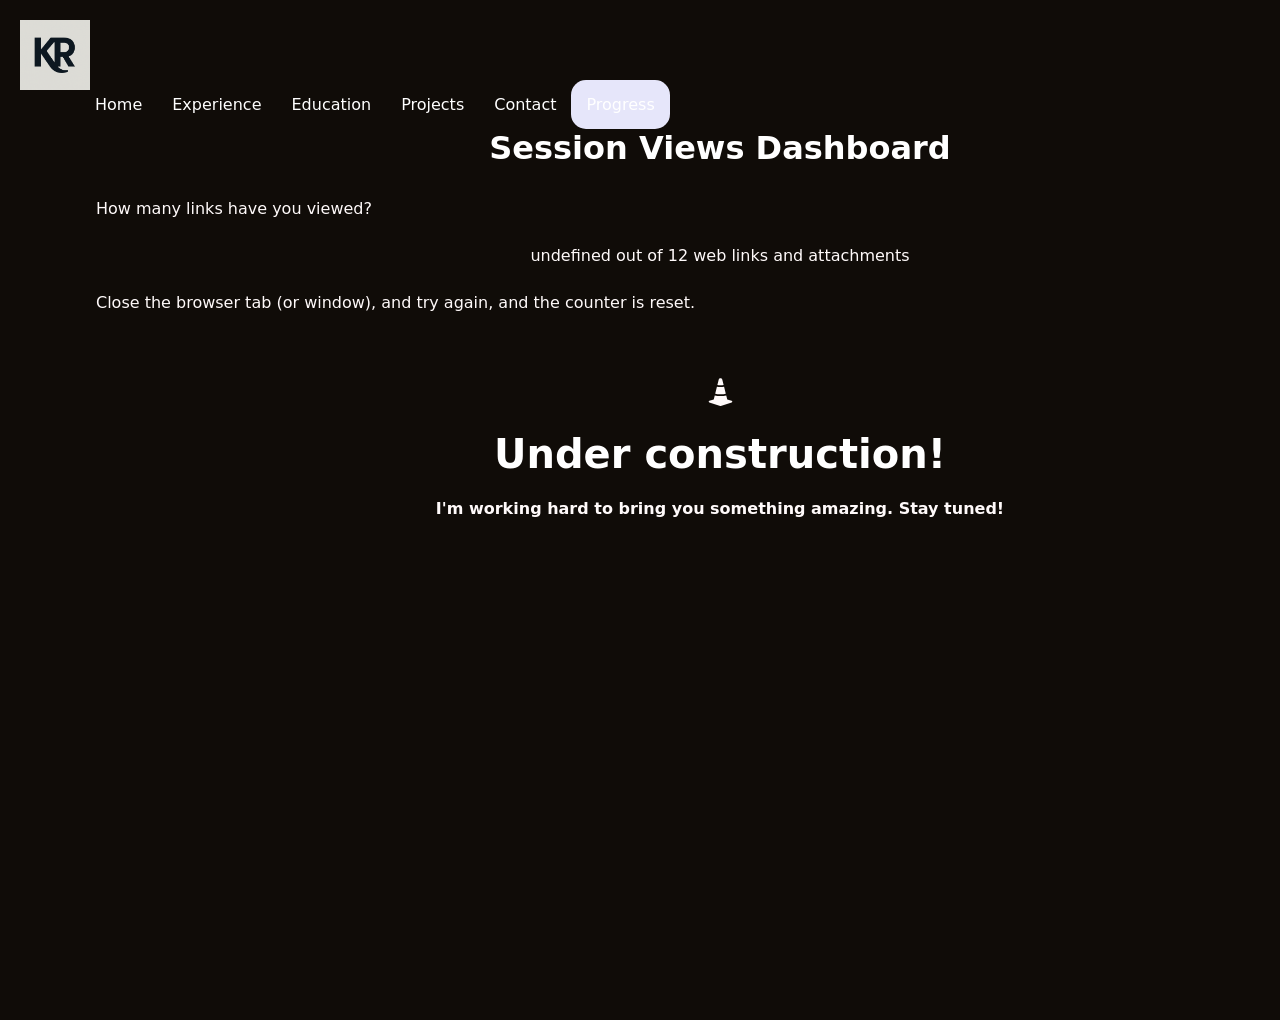
<file: visitedcontenttracker.html>
﻿<!DOCTYPE html>
<html lang="en">
<head>
    <meta charset="UTF-8">
    <meta name="viewport" content="width=device-width,initial-scale=1">
    <title>Session Views Dashboard</title>
    <link rel="https://cdn.jsdelivr.net/npm/@fortawesome/fontawesome-free@5.15.4/css/fontawesome.min.css">
    <link rel="stylesheet" href="variables.css">
    <link rel="stylesheet" href="pstyles.css">    
    <style>
        .panel {
            max-width: 1200px;
            margin: 10px auto;
            padding: 10px;
            box-shadow: 0 2px 6px rgba(0,0,0,0.06);
            text-align: center;
        }
        .container {
            max-width: 600px;
            margin: auto;
        }
        .icon {
            font-size: 80px;
            margin-bottom: 20px;
        }
    </style>    
</head>
<body onload="linkCounter()">
    <nav class="navbar" aria-label="Main navigation">
        <ul class="sidenav">
            <li><a href="home.index.html">Home</a></li>
            <li><a href="experience.html">Experience</a></li>
            <li><a href="education.html">Education</a></li>
            <li><a href="projects.html">Projects</a></li>
            <li><a href="contact.html">Contact</a></li>
            <li><a class="active" href="visitedcontenttracker.html">Progress</a></li>
        </ul>
    </nav>
    <a href="home.index.html">
        <img class="KRimage" src="KR.png" alt="Kaela Ramey logo" />
    </a>

    <script src="contenttracker.js"></script>
    <h2>Session Views Dashboard</h2>
    <p>How many links have you viewed?</p>
    <div>
        <span id="result"></span> out of 12 web links and attachments
    </div>

    <script>
        document.getElementById("result").innerHTML = sessionStorage.clickcount;
    </script>



    <p>Close the browser tab (or window), and try again, and the counter is reset.</p>


    <br />
    <br />

    <svg xmlns="http://www.w3.org/2000/svg" width="29" height="29" fill="currentColor" class="bi bi-cone-striped" viewBox="0 0 16 16">
        <path d="m9.97 4.88.953 3.811C10.159 8.878 9.14 9 8 9s-2.158-.122-2.923-.309L6.03 4.88C6.635 4.957 7.3 5 8 5s1.365-.043 1.97-.12m-.245-.978L8.97.88C8.718-.13 7.282-.13 7.03.88L6.275 3.9C6.8 3.965 7.382 4 8 4s1.2-.036 1.725-.098m4.396 8.613a.5.5 0 0 1 .037.96l-6 2a.5.5 0 0 1-.316 0l-6-2a.5.5 0 0 1 .037-.96l2.391-.598.565-2.257c.862.212 1.964.339 3.165.339s2.303-.127 3.165-.339l.565 2.257z" />
    </svg>
    <i class="bi bi-cone-striped"></i>
    <div class="container">
        <h1>Under construction!</h1>
        <h4>I'm working hard to bring you something amazing. Stay tuned!</h4>
    </div>
</body>
</html>
</file>
<file: variables.css>
h1, h2 {
    color: white;
    margin: 20px;
}

/* Mobile menu icon */
.icon {
    display: none;
    float: right;
    padding: 14px 16px;
    cursor: pointer;
    color: white;
}


/*# sourceMappingURL=variables.css.map */
</file>
<file: pstyles.css>
﻿/* CSS Custom Properties for easy theming */
:root {
    --dark-orchid: #9932cc;
    --accent-blue: #4682B4;
    --highlight-bg: #9400d3;
    --highlight-text: #333;
    --body-bg: #100c08;
    --body-text: #fffafa;
    --paragraph-text: text-align: left;    
    --content-gap: 1rem;
}

    /* Accessibility preferences */
    @media (prefers-reduced-motion: reduce) {
        :root {
            --motion-scale: 0;
        }
    }
    @media (prefers-contrast: more) {
        :root {
            --body-bg: #fff;
            --body-text: #000;
            --highlight-bg: #9400d3;
        }
    }

    /* Base layout and reset */
    html, body {
    height: 100%;
    width: 100%;
    margin: 0;
    overflow: auto;
    scroll-behavior: smooth;
}

body {
    font-family: system-ui, -apple-system, "Segoe UI", Roboto, "Helvetica Neue", Arial, sans-serif;
    background: var(--body-bg);
    color: var(--body-text);
    text-align: center;
    padding: 40px;
    margin: 40px;
}

title {
    font-size: 1.5rem;
    font-weight: 700;
    margin: 1rem 0;
}



h1 { font-size: clamp(2rem, 5vw, 2.5rem); }
h2 { font-size: clamp(1.5rem, 4vw, 2rem); }

/* Paragraphs */
p {
    color: var(--paragraph-text);
    font-size: 1rem;
    text-align: left;
    line-height: 1.7;
    margin: 1em 0;
    padding: 0.5em 1em;
    border-radius: 15px;
}

/*Navigation Menu*/
ul.sidenav {
    list-style-type: none;
    margin: 0;
    padding: 0;
    float: right;
    background-color: inherit;
    position: fixed;
    height: auto;
    overflow: auto;
}
ul.sidenav li a {
  display: flex;
  color: white;
  padding: 8px 16px;
  text-decoration: none;
  border-radius: 15px;
}

ul.sidenav li a.active {
    background-color: #e6e6fa;
    color: white;
}

ul.sidenav li a:hover:not(.active) {
    background-color: #bf94e4;
    color: white;
}
  ul.sidenav {
    width: 100%;
    height: auto;
    position: relative;
  }  
  ul.sidenav li a {
    float: left;
    padding: 15px;
  }
  



/* Base (background) image */
.selfimage {
    display: block;
    width: 300px; /* Adjust as needed */
    height: auto;
    margin: 20px;
    border: ridge 4px #f8f8ff;
}

/* Overlay image */
.KRimage {
    position: absolute;
    top: 20px; /* Distance from top of container */
    left: 20px; /* Distance from left of container */
    width: 70px; /* Size of overlay image */
    height: auto;
    z-index: 1; /* Ensure it appears above the background */
    pointer-events: painted;
}

/* Smaller screens for selfimage */
@media (max-width: 480px) {
    .selfimage {
        width: 120px;
        box-shadow: none;
    }
    
}



/* Responsive Navigation adjustments */
@media screen and (max-width: 700px) {
    :root {
        --nav-height: 72px;
    }
    h1, h2 {
        font-size: 1.5rem;
        padding: 1em 0;
    }
    iframe {
        width: 100%
    }  
}


@media screen and (max-width: 400px) {
    ul.sidenav li a {
        text-align: center;
        float: none;
    }
}

/* Motion and interaction tuning */
* {
    transition-timing-function: cubic-bezier(.2,.9,.2,1);
}
@media (prefers-reduced-motion: reduce) {
    *, *::before, *::after { transition: none !important; animation: none !important; }
}

/* course card color variants */
.card.course-card {
    --card-bg: transparent; /* fallback default (Bootstrap primary) */
    --card-foreground: #ffffff;
    background: linear-gradient(180deg, color-mix(in srgb, var(--card-bg) 85%, #0000) 0%, var(--card-bg) 100%);
    color: var(--card-foreground);
    border: none;
    transition: transform .12s ease, box-shadow .12s ease;
    box-shadow: 0 0 10px #32174d, 0 0 10px #fffafa, 0 0 15px #32174d, 0 0 20px #32174d, 0 0 50px #fffafa, 0 0 30px #a2006d, 0 0 70px #32174d;
    background: transparent;
}

/* keep card body spacing and readable weight */
.card.course-card .card-body {
  padding: 1rem;
  font-weight: 500;
}

/* subtle lift on hover/focus for affordance */
.card.course-card:hover,
.card.course-card:focus-within {
  transform: translateY(-4px);
  box-shadow: 0 8px 20px rgba(0, 0, 0, 0.08);
}

/* color variants (use by adding the variant class to the card) */
.card.course-card.variant-indigo { --card-bg: #6366f1; --card-foreground: #ffffff; }
</file>
